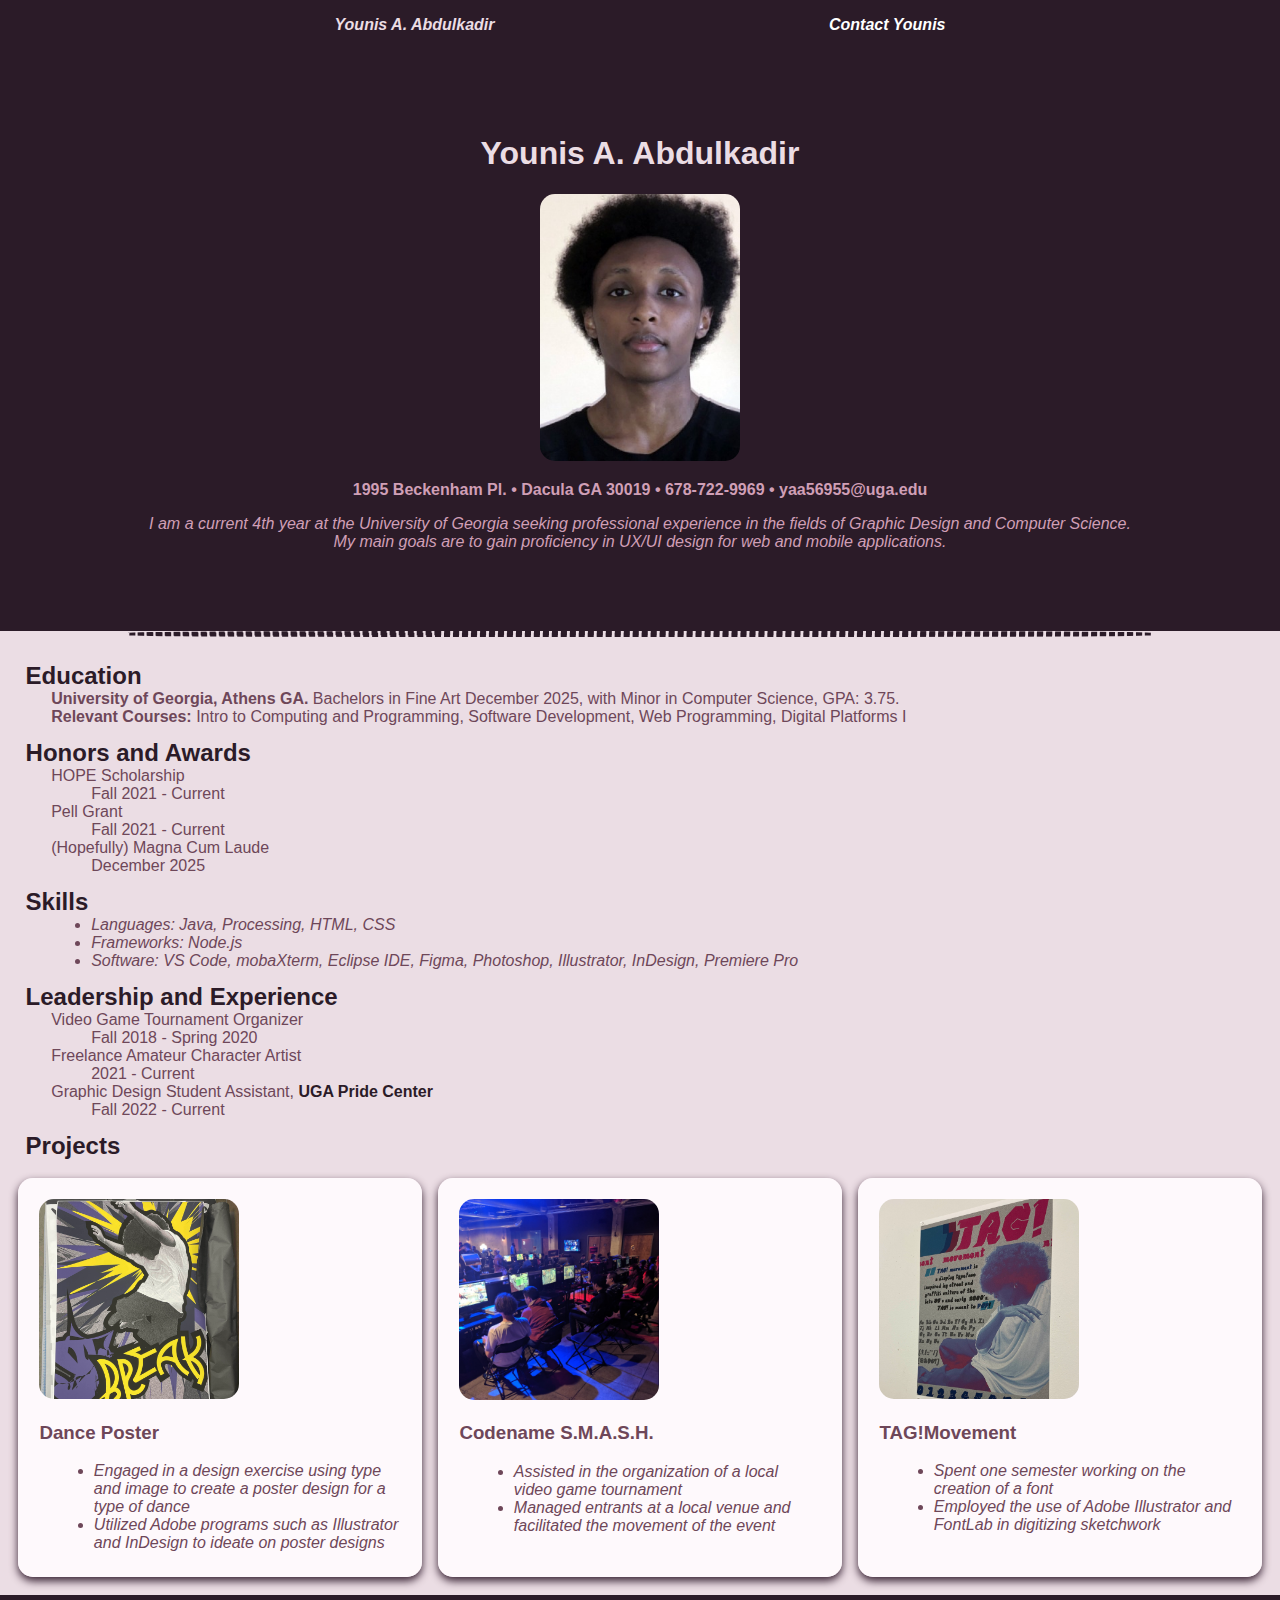
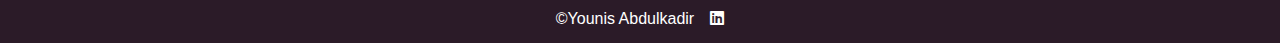
<file: index.html>
<!DOCTYPE html>
<html lang="en">
<head>
    <meta charset="UTF-8">
    <meta name="viewport" content="width=device-width, initial-scale=1.0">
    <title>Younis Abdulkadir</title>

    <link rel="stylesheet"  href="https://cdnjs.cloudflare.com/ajax/libs/font-awesome/6.0.0-beta3/css/all.min.css">
    <link rel="stylesheet" href="css\style.css">
    <link rel="preconnect" href="https://fonts.googleapis.com">
</head>
<body>

    <nav>
        <p>Younis A. Abdulkadir</p>
        <p>
            <a href="contact.html">Contact Younis</a>
        </p>

    </nav>

    <section class="splash">
        <h1>Younis A. Abdulkadir</h1>
        <img src="images/younisheadshot.jpg" alt="Younis Abdulkadir's headshot" width="200">
        <p id="address">
            1995 Beckenham Pl. &bull; Dacula GA 30019 &bull; 678-722-9969 &bull; yaa56955@uga.edu
        </p>
        <p id="tagline">I am a current 4th year at the University of Georgia seeking professional experience
             in the fields of Graphic Design and Computer Science. <br> My main goals are to gain proficiency
              in UX/UI design for web and mobile applications.
        </p>

    </section>

    <hr>

    <section>
        <h2>Education</h2>
        <p class="bodytext">
            <b>University of Georgia, Athens GA.</b>
        Bachelors in Fine Art December 2025, with Minor in Computer Science, GPA: 3.75.<br>
        <b>Relevant Courses:</b>
        Intro to Computing and Programming, Software Development, Web Programming, Digital Platforms I</p> 
    </section>

    <section>
    <h2>Honors and Awards</h2>
    <dl class="bodytext">
        <dt>HOPE Scholarship</dt> <dd>Fall 2021 - Current</dd>
        <dt>Pell Grant</dt> <dd>Fall 2021 - Current</dd>
        <dt>(Hopefully) Magna Cum Laude</dt> <dd>December 2025</dd>
    </dl>
    </section>

    <section>
        <h2>Skills</h2>
        <ul>
            <li>Languages: Java, Processing, HTML, CSS</li>
            <li>Frameworks: Node.js</li>
            <li>Software: VS Code, mobaXterm, Eclipse IDE, Figma, Photoshop, Illustrator, InDesign, Premiere Pro</li>
        </ul>
    </section>

    <section>
        <h2>Leadership and Experience</h2>
        <dl class="bodytext">
            <dt>Video Game Tournament Organizer</dt> <dd>Fall 2018 - Spring 2020</dd>
            <dt>Freelance Amateur Character Artist</dt> <dd>2021 - Current</dd>
            <dt>Graphic Design Student Assistant, 
                <a href="https://pride.uga.edu/" id="bodylink"> UGA Pride Center</a>
            </dt> <dd>Fall 2022 - Current</dd>
        </dl>
    </section>

    <h2>Projects</h2>
    <div class="three-col">
            <div class="card">
                <img src="images\break.jpg" alt="Younis Abdulkadir's headshot" width="200">
                <h3>Dance Poster</h3>
                <ul>
                    <li>Engaged in a design exercise using type and image to create a poster design for a type of dance</li>
                    <li>Utilized Adobe programs such as Illustrator and InDesign to ideate on poster designs</li>
                </ul>
            </div>

            <div class="card">
                <img src="images\smash.png" alt="Younis Abdulkadir's headshot" width="200">
                <h3>Codename S.M.A.S.H.</h3>
                <ul>
                    <li>Assisted in the organization of a local video game tournament</li>
                    <li>Managed entrants at a local venue and facilitated the movement of the event</li>
                </ul>
            </div>

            <div class="card">
                <img src="images\tagmovement.jpg" alt="Younis Abdulkadir's headshot" width="200">
                <h3>TAG!Movement</h3>
                <ul>
                    <li>Spent one semester working on the creation of a font</li>
                    <li>Employed the use of Adobe Illustrator and FontLab in digitizing sketchwork</li>
                </ul>
            </div>
    </div>

    <footer>
        &copy;
         <a href="contact.html"> Younis Abdulkadir</a>
         &emsp;
        <a href="https://www.linkedin.com/in/younis-abdulkadir-1ab483222/"> <i class="fa-brands fa-linkedin"></i></a>
    </footer>

</body>
</html>
</file>
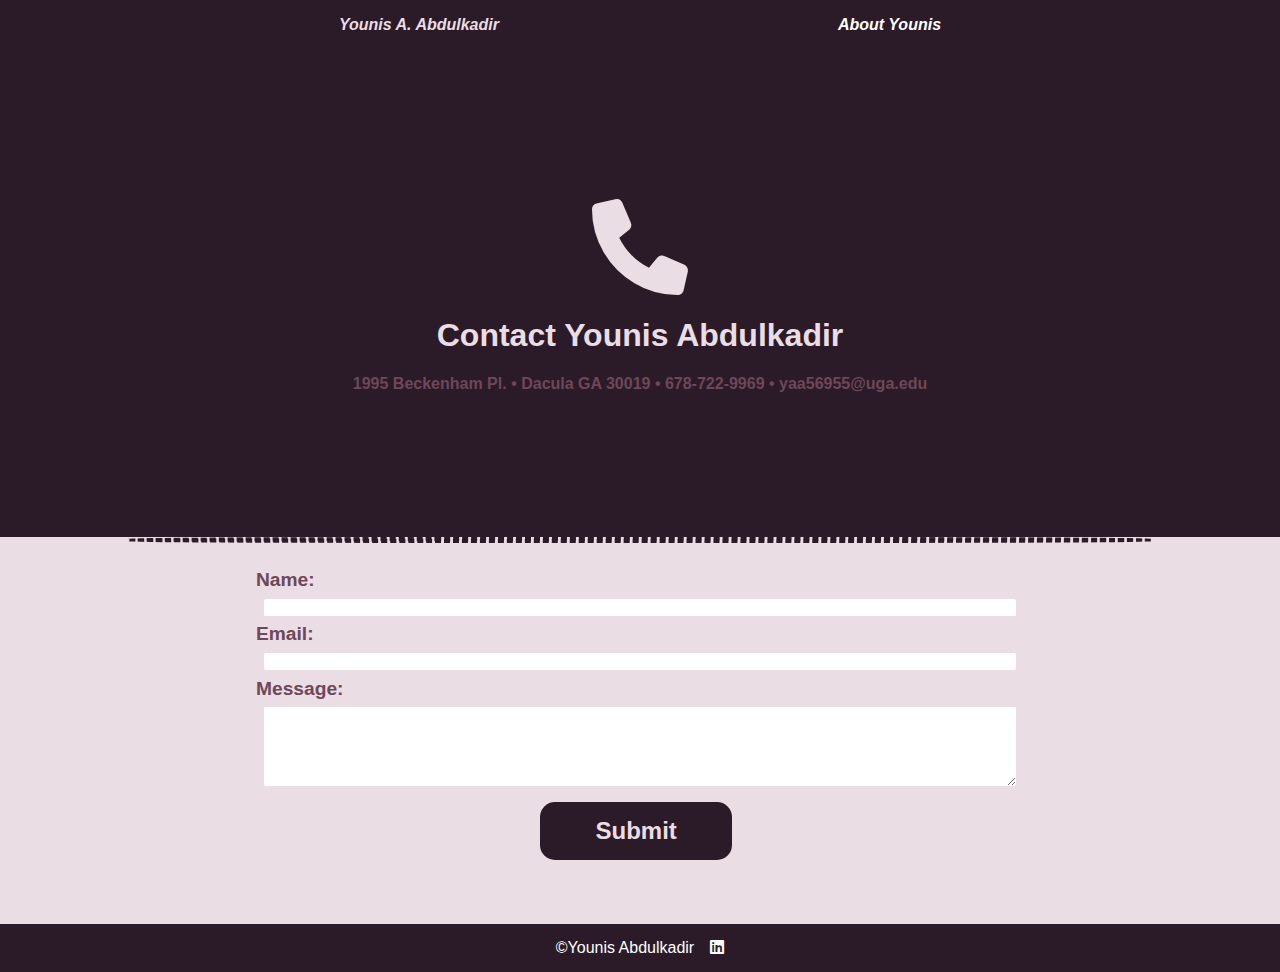
<file: contact.html>
<!DOCTYPE html>
<html lang="en">
<head>
    <meta charset="UTF-8">
    <meta name="viewport" content="width=device-width, initial-scale=1.0">
    <title>Contact Younis Abdulkadir</title>

    <link rel="stylesheet"  href="https://cdnjs.cloudflare.com/ajax/libs/font-awesome/6.0.0-beta3/css/all.min.css">
    <link rel="stylesheet" href="css\style.css">
    <link rel="preconnect" href="https://fonts.googleapis.com">
</head>
<body>
    <nav>
        <p>Younis A. Abdulkadir</p>
        <p>
            <a href="index.html"> About Younis</a>
        </p>
    </nav>

    <section class="contact">
        <h1><i class="fa-solid fa-phone"></i></h1>
        <h1>Contact Younis Abdulkadir</h1>
        <p id="address">1995 Beckenham Pl. &bull; Dacula GA 30019 &bull; 678-722-9969 &bull; yaa56955@uga.edu</p>
    </section>
        
    <hr>

    <form action="mailto:yaa56955@uga.edu" method="post" class="one-col">

    <label for="name">Name:</label>
    <input type="text" id="name" value="">

    <label for="email">Email:</label>
    <input type="email" id="email" value="">

    <label for="message">Message:</label>
    <textarea id="message" value="" rows="5" cols="30"></textarea>

    <input type="submit" value="Submit">
    </form>

    <footer>
        &copy;
        <a href="index.html"> Younis Abdulkadir</a>
        &emsp;
        <a href="https://www.linkedin.com/in/younis-abdulkadir-1ab483222/"> <i class="fa-brands fa-linkedin"></i></a>
    </footer>
</body>
</html>
</file>
